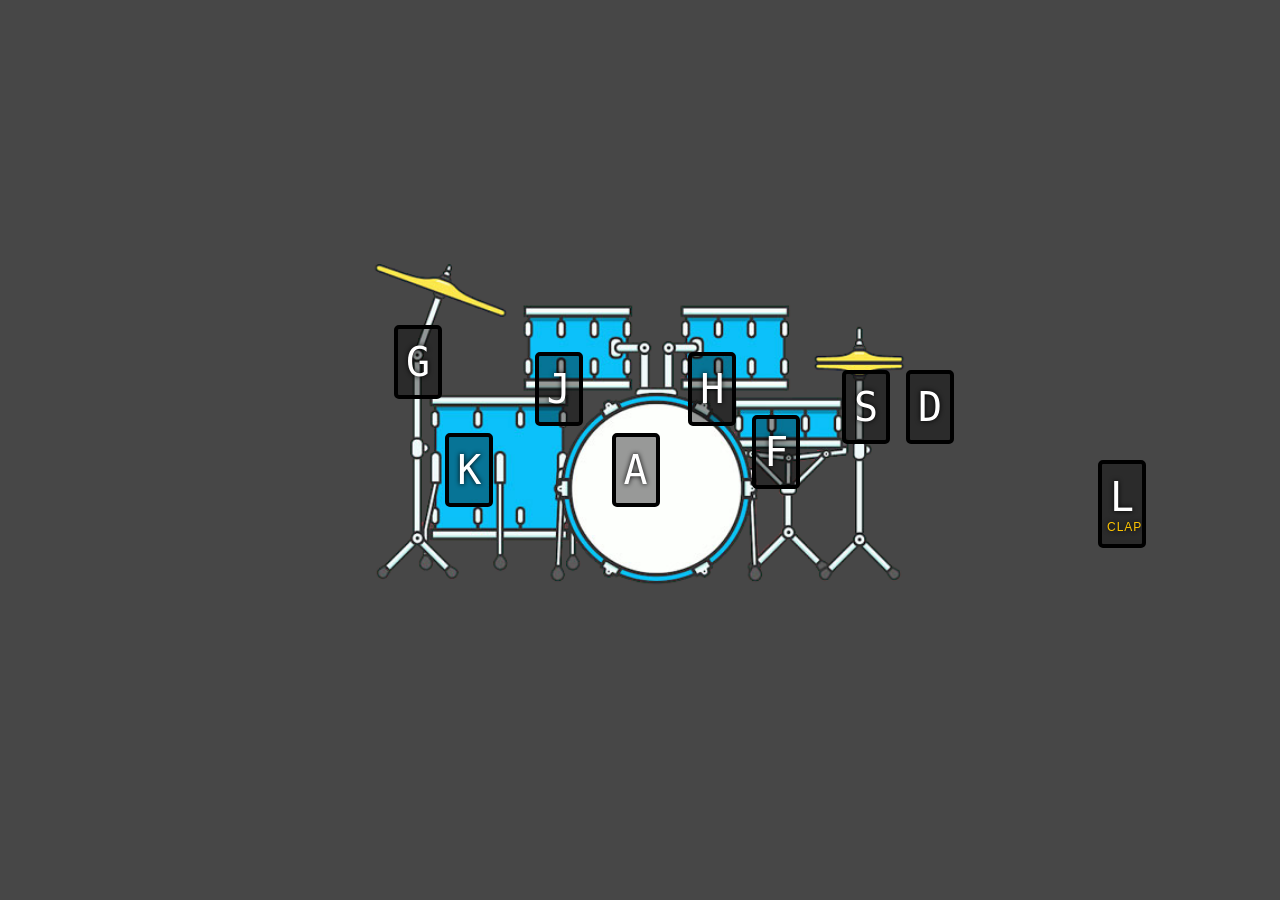
<file: index.html>
<!DOCTYPE html>
<html lang="en">
<head>
  <meta charset="UTF-8">
  <title>JS Drum Kit</title>
  <link rel="stylesheet" href="style.css">
  <link rel="icon" href="https://fav.farm/🥁" />
</head>
<body>

<div class="drum">
  <img src="drums.png" alt="">
  <div class="keys">
    <div data-key="65" class="key kick">
      <kbd>A</kbd>
    </div>
    <div data-key="83" class="key hithat">
      <kbd>S</kbd>
    </div>
    <div data-key="68" class="key hithatopen">
      <kbd>D</kbd>
    </div>
    <div data-key="70" class="key snare">
      <kbd>F</kbd>
    </div>
    <div data-key="71" class="key ride">
      <kbd>G</kbd>
    </div>
    <div data-key="72" class="key tom1">
      <kbd>H</kbd>
    </div>
    <div data-key="74" class="key tom2">
      <kbd>J</kbd>
    </div>
    <div data-key="75" class="key tomfl">
      <kbd>K</kbd>
    </div>
    <div data-key="76" class="key clap">
      <kbd>L</kbd>
      <span class="sound">Clap</span>
    </div>
  </div>
</div>

  <audio data-key="65" src="sounds/kick.wav"></audio>
  <audio data-key="83" src="sounds/hihat.wav"></audio>
  <audio data-key="68" src="sounds/openhat.wav"></audio>
  <audio data-key="70" src="sounds/snare.wav"></audio>
  <audio data-key="71" src="sounds/ride.wav"></audio>
  <audio data-key="72" src="sounds/tom1.wav"></audio>
  <audio data-key="74" src="sounds/tom2.wav"></audio>
  <audio data-key="75" src="sounds/tomfl.wav"></audio>
  <audio data-key="76" src="sounds/clap.wav"></audio>

<script>
  window.addEventListener('keydown', function(e){
    const audio = document.querySelector(`audio[data-key="${e.keyCode}"]`);
    const key = document.querySelector(`div[data-key="${e.keyCode}"]`);
    key.classList.add('playing');
    if(!audio) return;
    audio.currentTime = 0;
    audio.play();
  });
  window.addEventListener('keyup', function(e){
    const key = document.querySelector(`div[data-key="${e.keyCode}"]`);
    key.classList.remove('playing');
  });
</script>


</body>
</html>
</file>
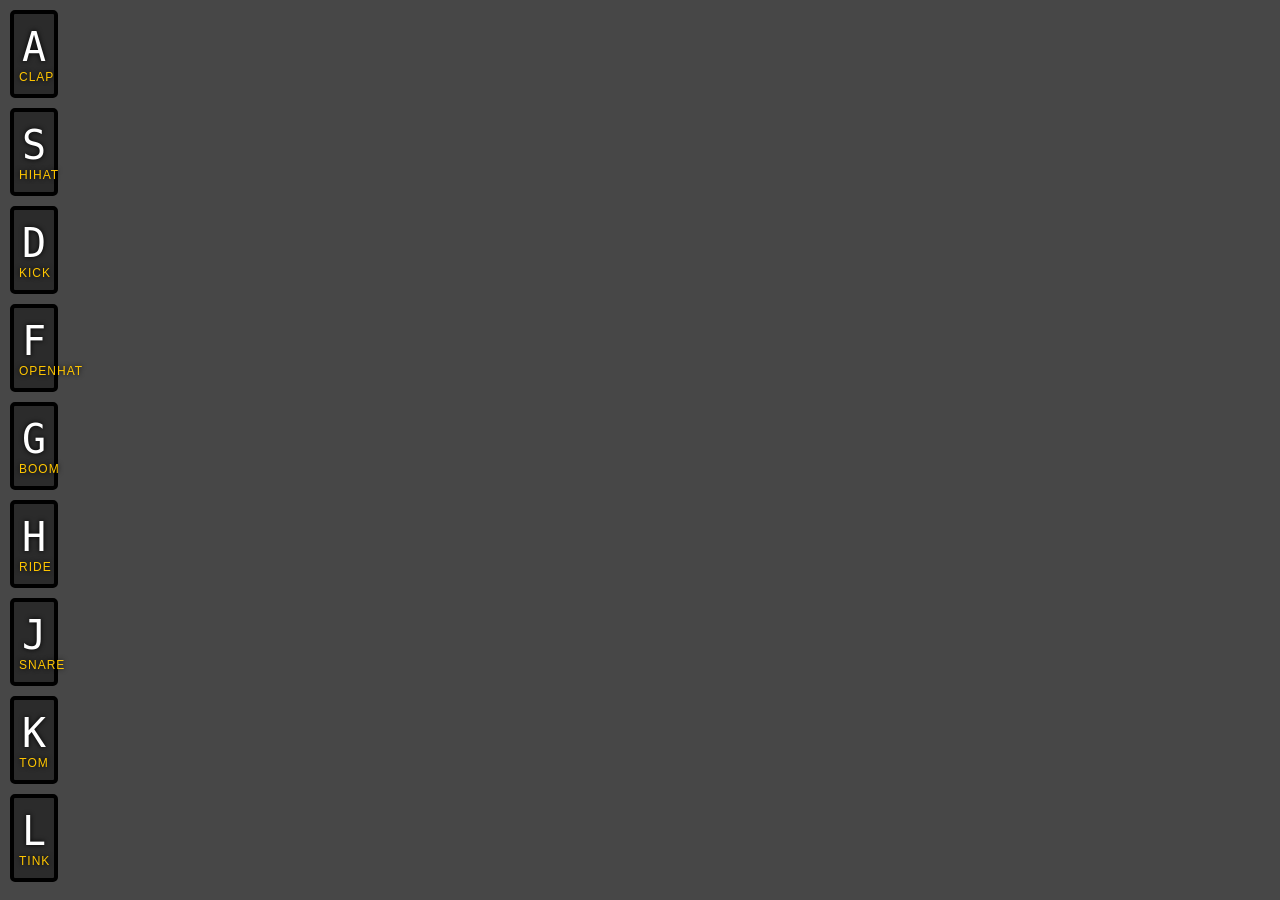
<file: index-START.html>
<!DOCTYPE html>
<html lang="en">
<head>
  <meta charset="UTF-8">
  <title>JS Drum Kit</title>
  <link rel="stylesheet" href="style.css">
  <link rel="icon" href="https://fav.farm/🔥" />
</head>
<body>


  <div class="keys">
    <div data-key="65" class="key">
      <kbd>A</kbd>
      <span class="sound">clap</span>
    </div>
    <div data-key="83" class="key">
      <kbd>S</kbd>
      <span class="sound">hihat</span>
    </div>
    <div data-key="68" class="key">
      <kbd>D</kbd>
      <span class="sound">kick</span>
    </div>
    <div data-key="70" class="key">
      <kbd>F</kbd>
      <span class="sound">openhat</span>
    </div>
    <div data-key="71" class="key">
      <kbd>G</kbd>
      <span class="sound">boom</span>
    </div>
    <div data-key="72" class="key">
      <kbd>H</kbd>
      <span class="sound">ride</span>
    </div>
    <div data-key="74" class="key">
      <kbd>J</kbd>
      <span class="sound">snare</span>
    </div>
    <div data-key="75" class="key">
      <kbd>K</kbd>
      <span class="sound">tom</span>
    </div>
    <div data-key="76" class="key">
      <kbd>L</kbd>
      <span class="sound">tink</span>
    </div>
  </div>

  <audio data-key="65" src="sounds/clap.wav"></audio>
  <audio data-key="83" src="sounds/hihat.wav"></audio>
  <audio data-key="68" src="sounds/kick.wav"></audio>
  <audio data-key="70" src="sounds/openhat.wav"></audio>
  <audio data-key="71" src="sounds/boom.wav"></audio>
  <audio data-key="72" src="sounds/ride.wav"></audio>
  <audio data-key="74" src="sounds/snare.wav"></audio>
  <audio data-key="75" src="sounds/tom.wav"></audio>
  <audio data-key="76" src="sounds/tink.wav"></audio>

<script>
  window.addEventListener('keydown', function(e){
    const audio = document.querySelector(`audio[data-key="${e.keyCode}"]`);
    const key = document.querySelector(`div[data-key="${e.keyCode}"]`);
    key.classList.add('playing');
    if(!audio) return;
    audio.currentTime = 0;
    audio.play();
  });
  window.addEventListener('keyup', function(e){
    const key = document.querySelector(`div[data-key="${e.keyCode}"]`);
    key.classList.remove('playing');
  });
</script>


</body>
</html>
</file>
<file: style.css>
html {
  font-size: 10px;
  background-color: #474747;
}

.drum {
  display: flex;
  justify-content: center;
  align-items: center;
  width: 100%;
  height: 100vh;
  
}

.drum img {
  width: 70%;
}

body,html {
  margin: 0;
  padding: 0;
  font-family: sans-serif;
}

.keys {
}

.key {
  border: .4rem solid black;
  border-radius: .5rem;
  margin: 1rem;
  padding: 1rem .5rem;
  transition: all .07s ease;
  width: 3rem;
  text-align: center;
  color: white;
  background: rgba(0,0,0,0.4);
  text-shadow: 0 0 .5rem black;
}

.kick { 
  position: absolute;
  top: 47%;
  left: 47%;
}

.hithat {
  position: absolute;
  top: 40%;
  left: 65%;
}

.hithatopen {
  position: absolute;
  top: 40%;
  left: 70%;
}

.snare {
  position: absolute;
  top: 45%;
  left: 58%;
}

.ride {
  position: absolute;
  top: 35%;
  left: 30%;
}

.tom1 {
  position: absolute;
  top: 38%;
  left: 53%;
}

.tom2 {
  position: absolute;
  top: 38%;
  left: 41%;
}

.tomfl {
  position: absolute;
  top: 47%;
  left: 34%;
}

.clap {
  position: absolute;
}

.playing {
  transform: scale(1.1);
  border-color: #ffc600;
  box-shadow: 0 0 1rem #ffc600;
}

kbd {
  display: block;
  font-size: 4rem;
}

.sound {
  font-size: 1.2rem;
  text-transform: uppercase;
  letter-spacing: .1rem;
  color: #ffc600;
}
</file>
